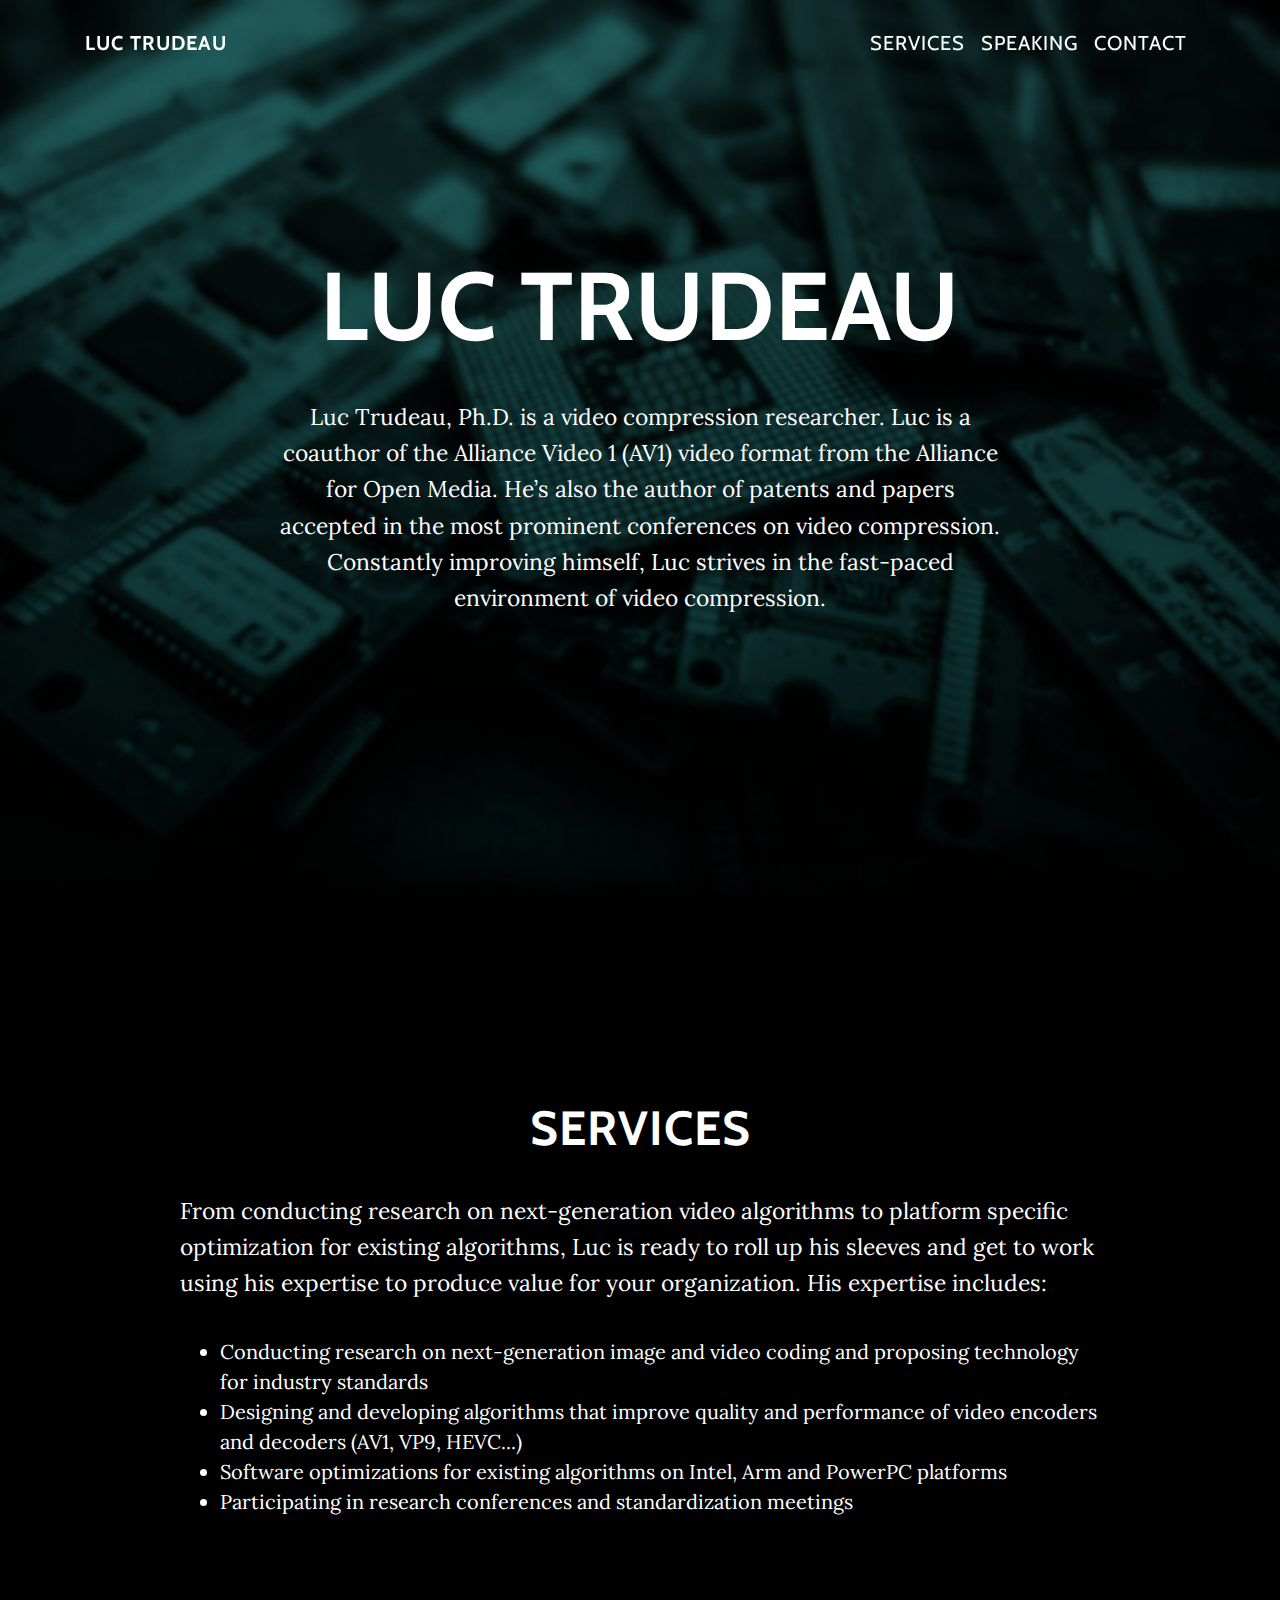
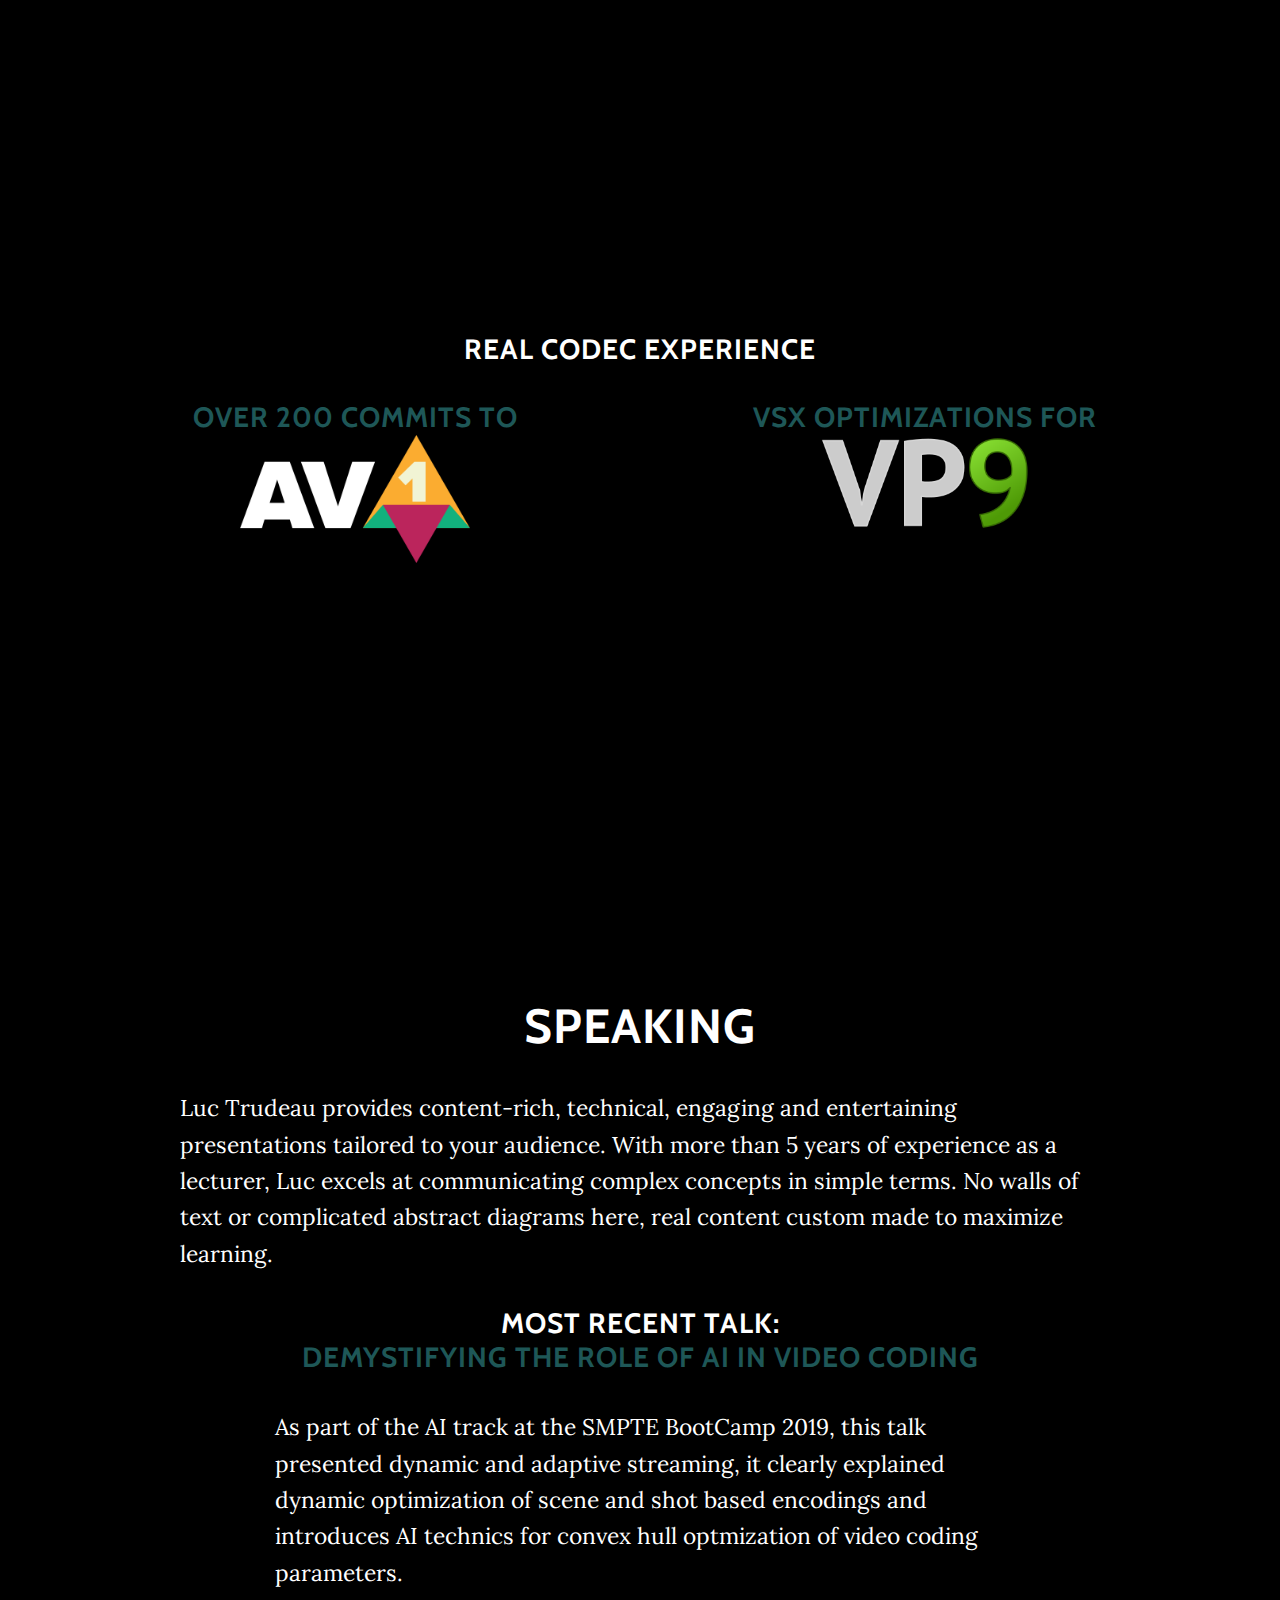
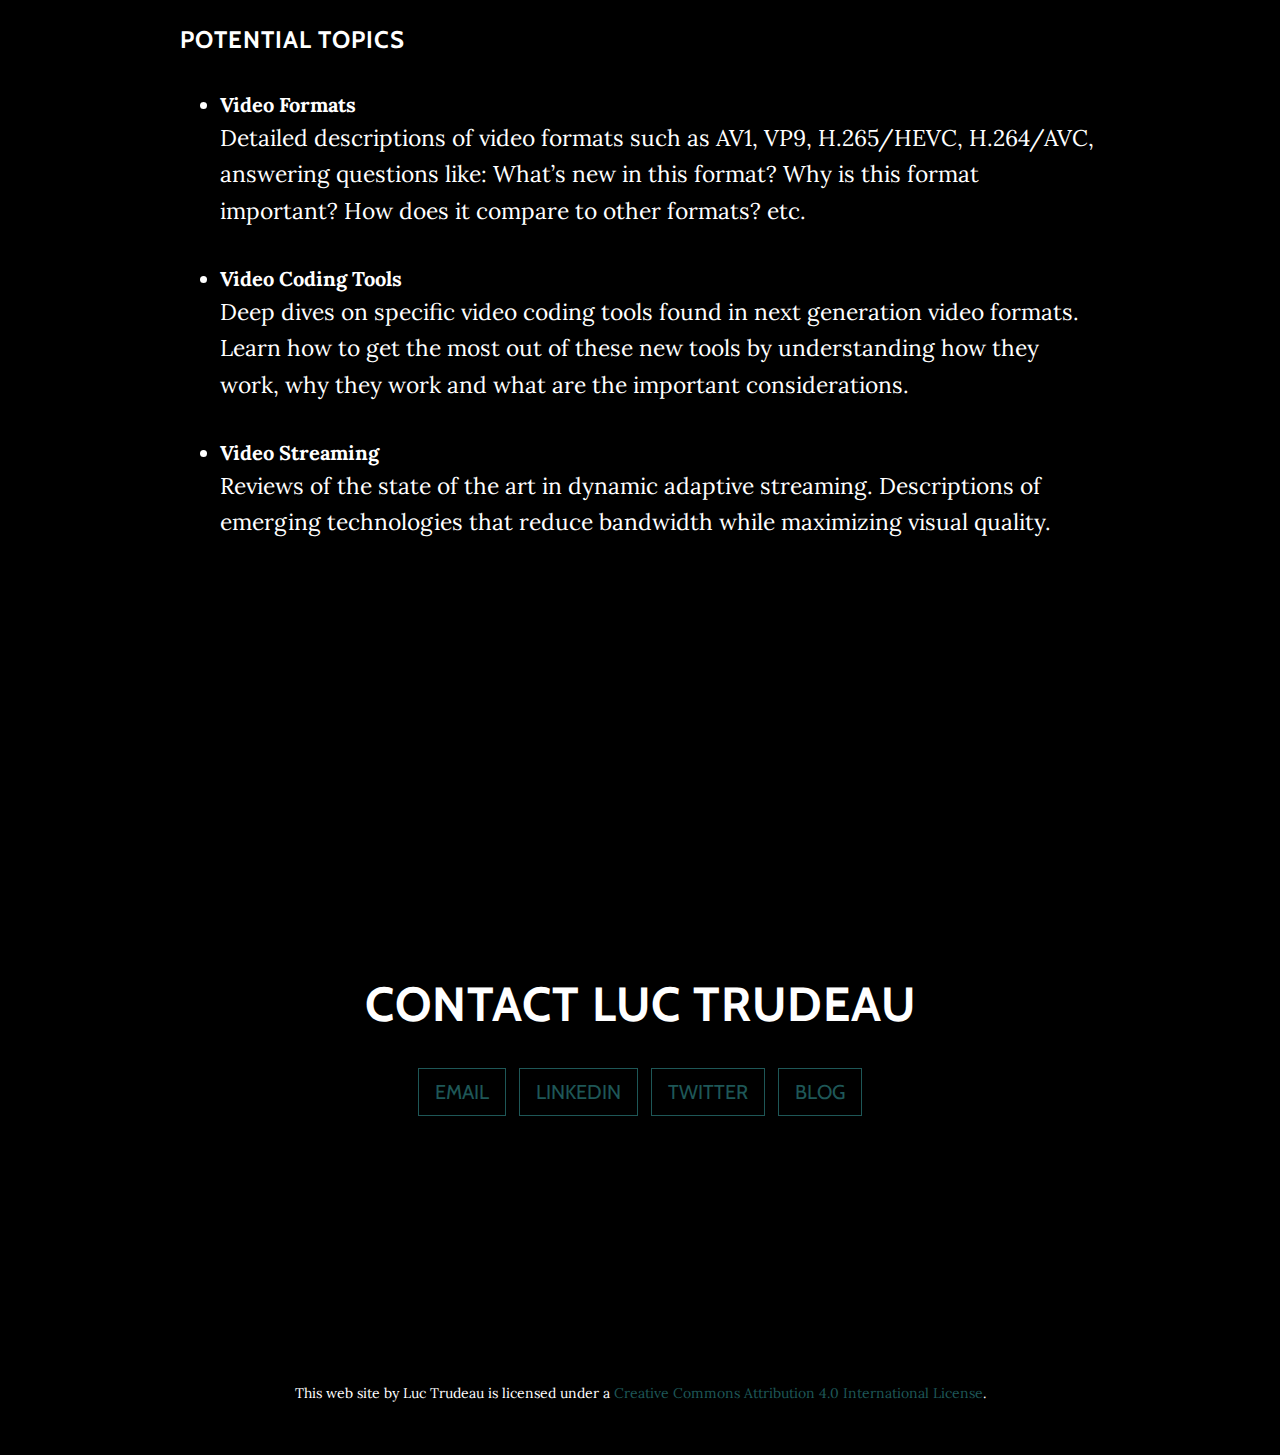
<file: index.html>
<!DOCTYPE html>
<html lang="en">

  <head>
    <!-- Global site tag (gtag.js) - Google Analytics -->
    <script async src="https://www.googletagmanager.com/gtag/js?id=UA-120409977-1"></script>
    <script>
      window.dataLayer = window.dataLayer || [];
      function gtag(){dataLayer.push(arguments);}
      gtag('js', new Date());

      gtag('config', 'UA-120409977-1');
    </script>

    <meta charset="utf-8">
    <meta name="viewport" content="width=device-width, initial-scale=1, shrink-to-fit=no">
    <meta name="keywords" content="Luc Trudeau, Trudeau, Video Compression Researcher, Video Compression, AV1, VP9, HEVC, Chroma from Luma, SIMD, Neon, PowerPC" />
    <meta name="description" content="Luc Trudeau, Ph.D. is a video compression researcher.">
    <meta name="author" content="Luc Trudeau">

    <title>Luc Trudeau, Ph.D. is a video compression researcher</title>

    <!-- Bootstrap core CSS -->
    <link href="vendor/bootstrap/css/bootstrap.min.css" rel="stylesheet">

    <!-- Custom fonts for this template -->
    <link rel="stylesheet" href="https://use.fontawesome.com/releases/v5.0.13/css/all.css" integrity="sha384-DNOHZ68U8hZfKXOrtjWvjxusGo9WQnrNx2sqG0tfsghAvtVlRW3tvkXWZh58N9jp" crossorigin="anonymous">
    <link href="https://fonts.googleapis.com/css?family=Lora:400,700,400italic,700italic" rel="stylesheet" type="text/css">
    <link href='https://fonts.googleapis.com/css?family=Cabin:700' rel='stylesheet' type='text/css'>

    <!-- Custom styles for this template -->
    <link href="css/grayscale.css" rel="stylesheet">

  </head>

  <body id="page-top">

    <nav class="navbar navbar-expand-lg navbar-light fixed-top" id="mainNav">
      <div class="container">
        <a class="navbar-brand js-scroll-trigger" href="#page-top">Luc Trudeau</a>
        <button class="navbar-toggler navbar-toggler-right" type="button" data-toggle="collapse" data-target="#navbarResponsive" aria-controls="navbarResponsive" aria-expanded="false" aria-label="Toggle navigation">
          Menu
          <i class="fa fa-bars"></i>
        </button>
        <div class="collapse navbar-collapse" id="navbarResponsive">
          <ul class="navbar-nav ml-auto">
            <li class="nav-item">
              <a class="nav-link js-scroll-trigger" href="#services">Services</a>
            </li>
            <li class="nav-item">
              <a class="nav-link js-scroll-trigger" href="#speaking">Speaking</a>
            </li>
            <li class="nav-item">
              <a class="nav-link js-scroll-trigger" href="#contact">Contact</a>
            </li>
          </ul>
        </div>
      </div>
    </nav>

    <header class="masthead">
      <div class="intro-body">
        <div class="container">
          <div class="row">
            <div class="col-lg-8 mx-auto">
              <h1 class="brand-heading">Luc Trudeau</h1>
              <p class="intro-text">
              Luc Trudeau, Ph.D. is a video compression researcher. Luc is a coauthor of the Alliance Video 1 (AV1) video format from the Alliance for Open Media. He’s also the author of patents and papers accepted in the most prominent conferences on video compression. Constantly improving himself, Luc strives in the fast-paced environment of video compression.</p>
            </div>
          </div>
        </div>
      </div>
    </header>

    <section id="services" class="content-section text-center">
      <div class="container">
        <div class="row">
          <div class="col-lg-10 mx-auto">
            <h2>Services</h2>
            <p>
            From conducting research on next-generation video algorithms to platform specific optimization for existing algorithms, Luc is ready to roll up his sleeves and get to work using his expertise to produce value for your organization. His expertise includes:
            </p>
            <ul>
              <li>Conducting research on next-generation image and video coding and proposing technology for industry standards</li>
              <li>Designing and developing algorithms that improve quality and performance of video encoders and decoders (AV1, VP9, HEVC...)</li>
              <li>Software optimizations for existing algorithms on Intel, Arm and PowerPC platforms</li>
              <li>Participating in research conferences and standardization meetings</li>
            </ul>
          </div>
        </div>
      </div>
    </section>

    <section id="services" class="content-section text-center">
      <div class="container">
        <div class="row">
          <div class="col-lg-8 mx-auto">
            <h3>Real Codec Experience</h3>
          </div>
        </div>
        <div class="row">
          <div class="col-lg-4 mx-auto">
            <a href="https://aomedia-review.googlesource.com/q/owner:luc%2540trud.ca">
              <h3>Over 200 commits to <img style="height:128px" src="img/av1_logo_knockout.png"/></h3>
            </a>
          </div>
          <div class="col-lg-4 mx-auto">
            <a href="https://chromium-review.googlesource.com/q/owner:luc%2540trud.ca">
              <h3>VSX optimizations for <img style="height:96px" src="img/vp9-logo.png"/></h3>
            </a>
          </div>
        </div>
      </div>
    </section>

    <section id="speaking" class="content-section text-center">
      <div class="container">
        <div class="row">
          <div class="col-lg-10 mx-auto">
            <h2>Speaking</h2>
            <p>
            Luc Trudeau provides content-rich, technical, engaging and entertaining presentations tailored to your audience. With more than 5 years of experience as a lecturer, Luc excels at communicating complex concepts in simple terms. No walls of text or complicated abstract diagrams here, real content custom made to maximize learning.
            </p>
          </div>
        </div>
        <div class="row">
          <div class="col-lg-8 mx-auto">
          <h3>Most recent talk:<br/><a href="talks/SMPTE2019.pdf" target="_blank">Demystifying the role of AI in video coding</a></h3>
            <p>
              As part of the AI track at the SMPTE BootCamp 2019, this talk presented dynamic and adaptive streaming, it clearly explained dynamic optimization of scene and shot based encodings and introduces AI technics for convex hull optmization of video coding parameters.
            </p>
          </div>
        </div>
        <div class="row">
          <div class="col-lg-10 mx-auto">
            <h4 style="text-align:left">Potential Topics</h4>
            <p>
              <ul>
                <li><b>Video Formats</b></li>
                <p>
            Detailed descriptions of video formats such as AV1, VP9, H.265/HEVC, H.264/AVC, answering questions like: What’s new in this format? Why is this format important? How does it compare to other formats? etc.
               </p>
               <li><b>Video Coding Tools</b></li>
               <p>
Deep dives on specific video coding tools found in next generation video formats. Learn how to get the most out of these new tools by understanding how they work, why they work and what are the important considerations.
               </p>
               <li><b>Video Streaming</b></li>
               <p>
Reviews of the state of the art in dynamic adaptive streaming. Descriptions of emerging technologies that reduce bandwidth while maximizing visual quality.
               </p>
              </ul>
          </p>
        </div>
      </div>
    </div>
    </section>

    <section id="contact" class="content-section text-center">
      <div class="container">
        <div class="row">
          <div class="col-lg-8 mx-auto">
            <h2>Contact Luc Trudeau</h2>
            <ul class="list-inline banner-social-buttons">
              <li class="list-inline-item">
                <a href="mailto:luc@trud.ca" class="btn btn-default btn-lg">
                  <i class="fa fa-envelope fa-fw"></i>
                  <span class="network-name">Email</span>
                </a>
              </li>
              <li class="list-inline-item">
                <a href="https://www.linkedin.com/in/luctrudeau/" class="btn btn-default btn-lg">
                  <i class="fab fa-linkedin"></i>
                  <span class="network-name">LinkedIn</span>
                </a>
              </li>
              <li class="list-inline-item">
                <a href="https://twitter.com/trudluc" class="btn btn-default btn-lg">
                  <i class="fab fa-twitter"></i>
                  <span class="network-name">Twitter</span>
                </a>
              </li>
              <li class="list-inline-item">
              <a href="https://medium.com/@luc.trudeau/latest" class="btn btn-default btn-lg">
                  <i class="fab fa-medium"></i>
                  <span class="network-name">Blog</span>
                </a>
              </li>
            </ul>
          </div>
        </div>
      </div>
    </section>


    <footer>
      <div class="container text-center">
        <p>
        <a rel="license" href="http://creativecommons.org/licenses/by/4.0/"> <i class="fab fa-creative-commons"></i> <i class="fab fa-creative-commons-by"></i> </a></p> <p style="font-size:14px"><span xmlns:dct="http://purl.org/dc/terms/" property="dct:title">This web site</span> by <span xmlns:cc="http://creativecommons.org/ns#" property="cc:attributionName">Luc Trudeau</span> is licensed under a <a rel="license" href="http://creativecommons.org/licenses/by/4.0/">Creative Commons Attribution 4.0 International License</a>.
        </p>

      </div>
    </footer>

    <!-- Bootstrap core JavaScript -->
    <script src="vendor/jquery/jquery.min.js"></script>
    <script src="vendor/bootstrap/js/bootstrap.bundle.min.js"></script>

    <!-- Plugin JavaScript -->
    <script src="vendor/jquery-easing/jquery.easing.min.js"></script>

    <!-- Custom scripts for this template -->
    <script src="js/grayscale.js"></script>
  </body>

</html>
</file>
<file: css/grayscale.css>
body {
  font-family: 'Lora', 'Helvetica Neue', Helvetica, Arial, sans-serif;
  position: relative;
  width: 100%;
  height: 100%;
  color: white;
  background-color: black;
}

html {
  width: 100%;
  height: 100%;
}

h1,
h2,
h3,
h4,
h5,
h6 {
  font-family: 'Cabin', 'Helvetica Neue', Helvetica, Arial, sans-serif;
  font-weight: 700;
  margin: 0 0 35px;
  letter-spacing: 1px;
  text-transform: uppercase;
}

p {
  font-size: 1rem;
  line-height: 1.5;
  margin: 0 0 25px;
  text-align:left;
}

ul, li {
  font-size: 1rem;
  text-align:left;
}

h2 {
  font-size: 2rem;
}

@media (min-width: 768px) {
  p {
    font-size: 1.42rem;
    line-height: 1.6;
    margin: 0 0 35px;
    text-align: left;
  }

  ul, li {
    font-size: 1.25rem;
    text-align:left;
  }

  h2 {
    font-size: 3rem;
  }
}

a {
  -webkit-transition: all 0.2s ease-in-out;
  -moz-transition: all 0.2s ease-in-out;
  transition: all 0.2s ease-in-out;
  color: #1e5757;
}

a:focus, a:hover {
  text-decoration: none;
  color: #1d9b6c;
}

#mainNav {
  font-family: 'Cabin', 'Helvetica Neue', Helvetica, Arial, sans-serif;
  margin-bottom: 0;
  text-transform: uppercase;
  border-bottom: 1px solid rgba(255, 255, 255, 0.3);
  background-color: black;
}

#mainNav .navbar-toggler {
  font-size: 14px;
  padding: 11px;
  color: white;
  border: 1px solid white;
}

#mainNav .navbar-brand {
  font-weight: 700;
}

#mainNav a {
  color: white;
}

#mainNav .navbar-nav .nav-item {
  -webkit-transition: background 0.3s ease-in-out;
  -moz-transition: background 0.3s ease-in-out;
  transition: background 0.3s ease-in-out;
}

#mainNav .navbar-nav .nav-item:hover {
  color: fade(white, 80%);
  outline: none;
  background-color: transparent;
}

#mainNav .navbar-nav .nav-item:active, #mainNav .navbar-nav .nav-item:focus {
  outline: none;
  background-color: transparent;
}

@media (min-width: 992px) {
  #mainNav {
    padding-top: 20px;
    padding-bottom: 20px;
    -webkit-transition: background 0.3s ease-in-out, padding-top 0.3s ease-in-out, padding-bottom 0.3s;
    -moz-transition: background 0.3s ease-in-out, padding-top 0.3s ease-in-out, padding-bottom 0.3s;
    transition: background 0.3s ease-in-out, padding-top 0.3s ease-in-out, padding-bottom 0.3s;
    letter-spacing: 1px;
    border-bottom: none;
    background: transparent;
  }
  #mainNav.navbar-shrink {
    padding-top: 10px;
    padding-bottom: 10px;
    border-bottom: 1px solid rgba(255, 255, 255, 0.3);
    background: black;
  }
  #mainNav .nav-link.active {
    outline: none;
    background-color: rgba(255, 255, 255, 0.3);
  }
  #mainNav .nav-link.active:hover {
    color: white;
    background-color: white;
  }
}

.masthead {
  display: table;
  width: 100%;
  height: auto;
  padding: 200px 0;
  text-align: center;
  color: white;
  background: url("../img/intro-bg.jpg") no-repeat center center scroll;
  background-color: black;
  -webkit-background-size: cover;
  -moz-background-size: cover;
  -o-background-size: cover;
  background-size: cover;
}

.masthead .intro-body {
  display: table-cell;
  vertical-align: middle;
}

.masthead .intro-body .brand-heading {
  font-size: 3rem;
}

.masthead .intro-body .intro-text {
  font-size: 1rem;
  text-align: center;
}

@media (min-width: 768px) {
  .masthead {
    height: 100%;
    padding: 0;
  }
  .masthead .intro-body .brand-heading {
    font-size: 6rem;
  }
  .masthead .intro-body .intro-text {
    font-size: 1.42rem;
    text-align: center;
  }
}

.btn-circle {
  font-size: 26px;
  width: 55px;
  height: 55px;
  margin-top: 15px;
  line-height: 45px;
  -webkit-transition: background 0.3s ease-in-out;
  -moz-transition: background 0.3s ease-in-out;
  transition: background 0.3s ease-in-out;
  color: white;
  border: 2px solid white;
  border-radius: 100% !important;
  background: transparent;
}

.btn-circle:focus, .btn-circle:hover {
  color: white;
  outline: none;
  background: rgba(255, 255, 255, 0.1);
}

.content-section {
  padding-top: 150px;
  padding-bottom: 150px;
}

@media (min-width: 992px) {
  .content-section {
    padding-top: 200px;
    padding-bottom: 200px;
  }
}

.btn {
  font-family: 'Cabin', 'Helvetica Neue', Helvetica, Arial, sans-serif;
  font-weight: 400;
  -webkit-transition: all 0.3s ease-in-out;
  -moz-transition: all 0.3s ease-in-out;
  transition: all 0.3s ease-in-out;
  text-transform: uppercase;
  border-radius: 0;
}

.btn-default {
  color: #1e5757;
  border: 1px solid #1e5757;
  background-color: transparent;
}

.btn-default:focus, .btn-default:hover {
  color: black;
  border: 1px solid #1d9b6c;
  outline: none;
  background-color: #1d9b6c;
}

ul.banner-social-buttons {
  margin-top: 0;
  text-align: center;
}

@media (max-width: 1199px) {
  ul.banner-social-buttons {
    margin-top: 15px;
  }
}

@media (max-width: 767px) {
  ul.banner-social-buttons li {
    display: block;
    margin-bottom: 20px;
    padding: 0;
    text-align: center;
  }
  ul.banner-social-buttons li:last-child {
    margin-bottom: 0;
  }
}

footer {
  padding: 50px 0;
}

footer p {
  font-size: 1rem;
  margin: 0;
  text-align: center;
}

::-moz-selection {
  background: #fcfcfc;
  background: rgba(255, 255, 255, 0.2);
  text-shadow: none;
}

::selection {
  background: #fcfcfc;
  background: rgba(255, 255, 255, 0.2);
  text-shadow: none;
}

img::selection {
  background: transparent;
}

img::-moz-selection {
  background: transparent;
}
</file>
